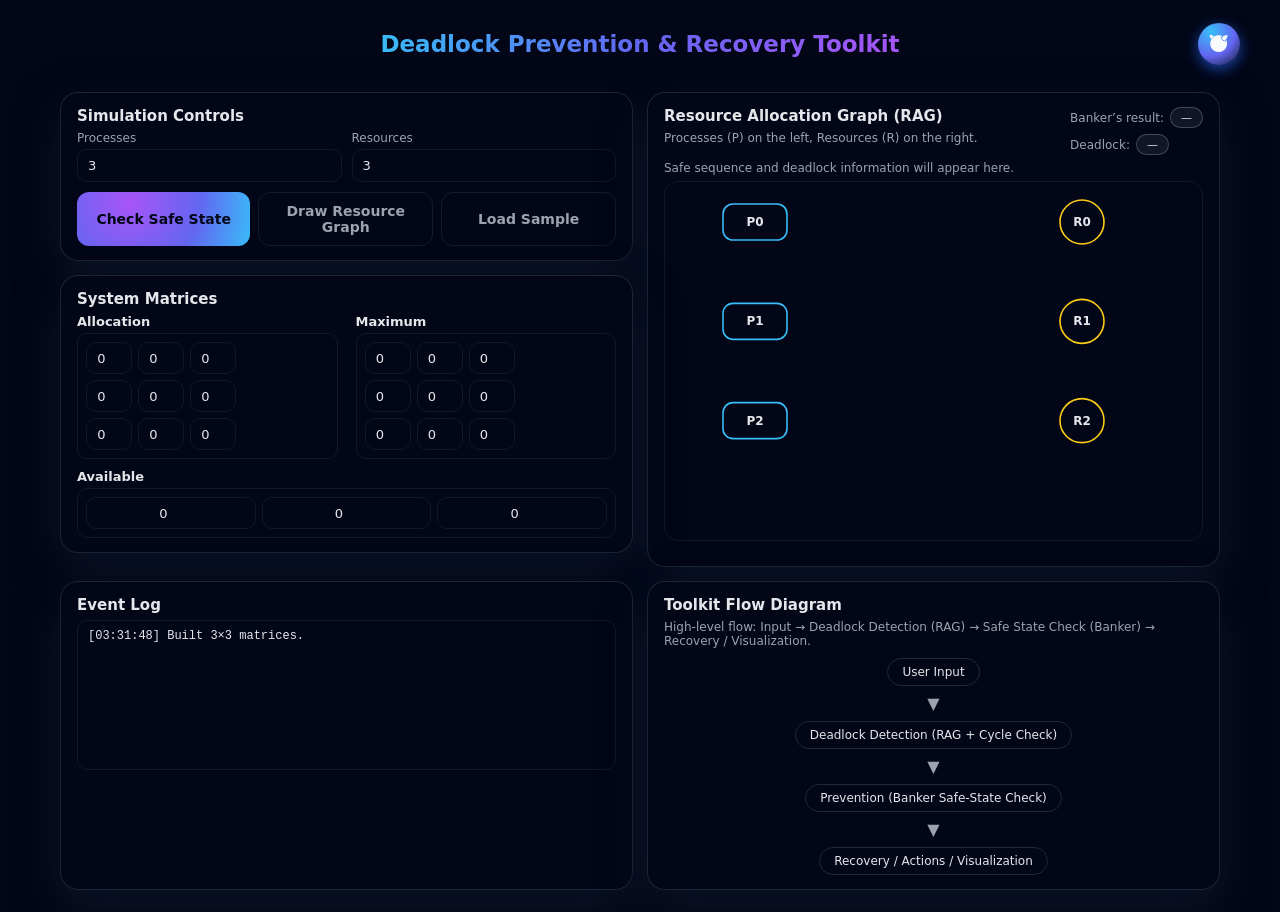
<file: Deadlock-Preventation-toolkit/frontend/index.html>
<!DOCTYPE html>
<html lang="en">
<head>
  <meta charset="utf-8" />
  <meta name="viewport" content="width=device-width,initial-scale=1" />
  <title>Deadlock Prevention & Recovery Toolkit</title>
  <link rel="stylesheet" href="https://cdnjs.cloudflare.com/ajax/libs/font-awesome/6.6.0/css/all.min.css" integrity="sha512-Kc323vGBEqzTmouAECnVceyQqyqdsSiqLQISBL29aUW4U/M7pSPA/gEUZQqv1cwx4OnYxTxve5UMg5GT6L4JJg==" crossorigin="anonymous" referrerpolicy="no-referrer" />
  <link rel="icon" type="image/x-icon" href="/my code/images/freebsd-brands-solid-full.svg">
  <link rel="stylesheet" href="style.css">
</head>
<body>
<header class="page-header">
  <div class="page-header-inner">
    <h1 class="page-title">Deadlock Prevention &amp; Recovery Toolkit</h1>
    <div class="logo-circle"><span class="logo-letter"><i class="fa-brands fa-freebsd"></i></span></div>
  </div>
</header>
<main class="dashboard">
  <!-- Simulation Controls -->
  <section class="panel controls">
    <div class="panel-title">Simulation Controls</div>
    <div class="controls-grid">
      <div class="field">
        <label>Processes</label>
        <input id="P" type="number" min="1" value="3">
      </div>
      <div class="field">
        <label>Resources</label>
        <input id="R" type="number" min="1" value="3">
      </div>
      <div class="controls-buttons">
        <button class="btn primary" onclick="checkState()">Check Safe State</button>
        <button class="btn ghost" onclick="drawGraph()">Draw Resource Graph</button>
        <button class="btn ghost" onclick="fillExample()">Load Sample</button>
      </div>
    </div>
  </section>
  <!-- RAG + inline results -->
  <section class="panel rag">
    <div class="rag-header">
      <div>
        <div class="panel-title">Resource Allocation Graph (RAG)</div>
        <div class="panel-subtitle small-sub">
          Processes (P) on the left, Resources (R) on the right.
        </div>
      </div>

      <div class="rag-results">
        <div class="rag-result-line">
          <span class="rag-label">Banker’s result:</span>
          <span id="bankerBadge" class="pill pill-neutral">—</span>
        </div>
        <div class="rag-result-line">
          <span class="rag-label">Deadlock:</span>
          <span id="deadlockBadge" class="pill pill-neutral">—</span>
        </div>
      </div>
    </div>

    <div id="ragText" class="rag-text">
      Safe sequence and deadlock information will appear here.
    </div>

    <div id="graphWrap" class="graph-wrap"></div>
  </section>
  <!-- System Matrices -->
  <section class="panel matrices">
    <div class="panel-title">System Matrices</div>

    <div class="matrices-top">
      <div class="matrix-block">
        <div class="matrix-title">Allocation</div>
        <div id="allocGrid" class="matrix-grid"></div>
      </div>
      <div class="matrix-block">
        <div class="matrix-title">Maximum</div>
        <div id="maxGrid" class="matrix-grid"></div>
      </div>
    </div>

    <div class="avail-block">
      <div class="matrix-title">Available</div>
      <div id="availGrid" class="avail-grid"></div>
    </div>
  </section>
  <!-- Event Log -->
  <section class="panel log">
    <div class="panel-title">Event Log</div>
    <div id="eventLog" class="event-log"></div>
  </section>
  <!-- Flow diagram -->
  <section class="panel flow">
    <div class="panel-title">Toolkit Flow Diagram</div>
    <div class="panel-subtitle">
      High-level flow: Input → Deadlock Detection (RAG) → Safe State Check (Banker) → Recovery / Visualization.
    </div>
    <div class="flow-diagram">
      <div class="flow-node">User Input</div>
      <div class="flow-arrow">▼</div>
      <div class="flow-node">Deadlock Detection (RAG + Cycle Check)</div>
      <div class="flow-arrow">▼</div>
      <div class="flow-node">Prevention (Banker Safe-State Check)</div>
      <div class="flow-arrow">▼</div>
      <div class="flow-node">Recovery / Actions / Visualization</div>
    </div>
  </section>
</main>
<script src="script.js"></script>
</body>
</html>
</file>
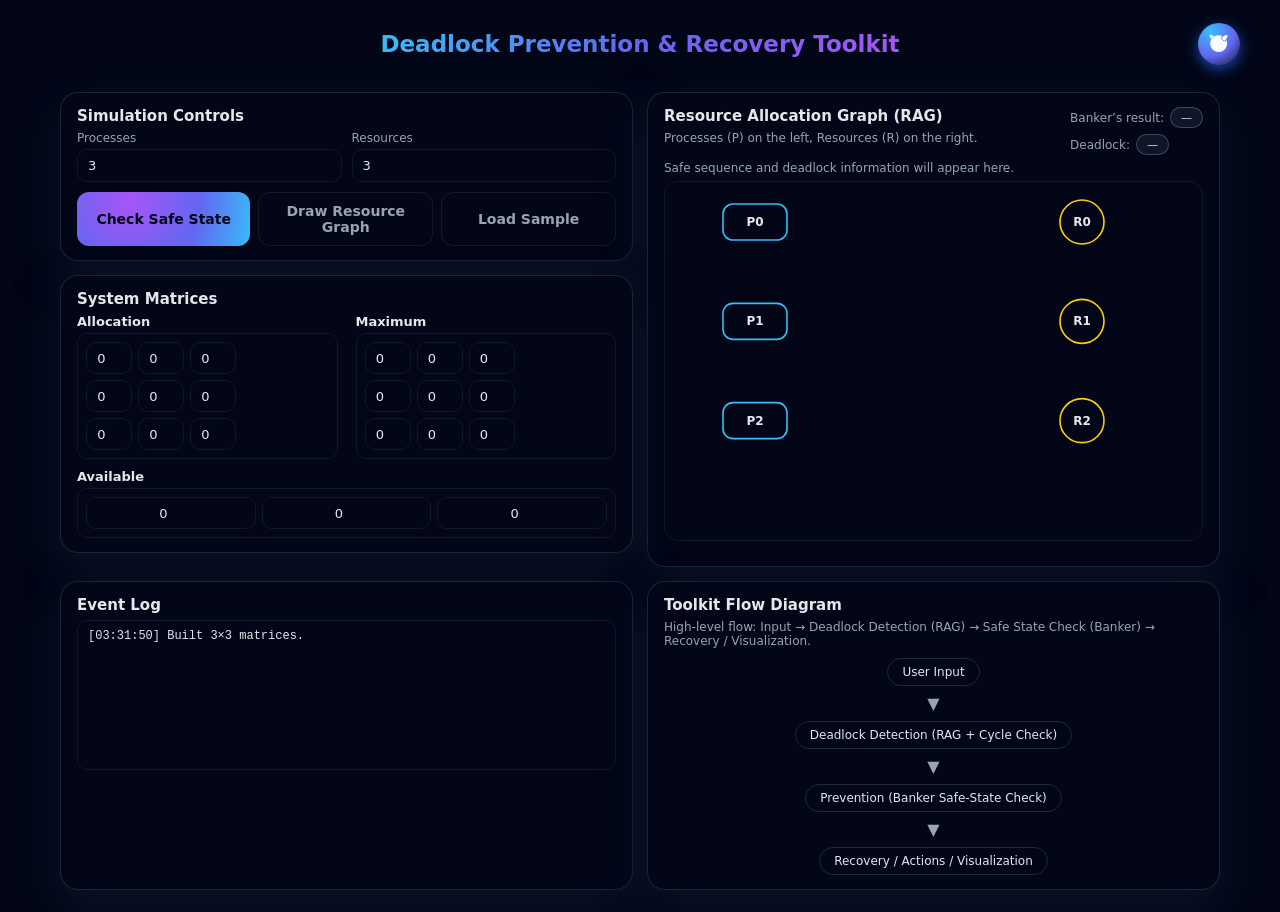
<file: Project/project.html>
<!DOCTYPE html>
<html lang="en">
<head>
  <meta charset="utf-8" />
  <meta name="viewport" content="width=device-width,initial-scale=1" />
  <title>Deadlock Prevention & Recovery Toolkit</title>
  <link rel="stylesheet" href="https://cdnjs.cloudflare.com/ajax/libs/font-awesome/6.6.0/css/all.min.css" integrity="sha512-Kc323vGBEqzTmouAECnVceyQqyqdsSiqLQISBL29aUW4U/M7pSPA/gEUZQqv1cwx4OnYxTxve5UMg5GT6L4JJg==" crossorigin="anonymous" referrerpolicy="no-referrer" />
  <link rel="icon" type="image/x-icon" href="/my code/images/freebsd-brands-solid-full.svg">
  <link rel="stylesheet" href="style.css">
</head>
<body>

<header class="page-header">
  <div class="page-header-inner">
    <h1 class="page-title">Deadlock Prevention &amp; Recovery Toolkit</h1>
    <div class="logo-circle"><span class="logo-letter"><i class="fa-brands fa-freebsd"></i></span></div>
  </div>
</header>

<main class="dashboard">

  <!-- Simulation Controls -->
  <section class="panel controls">
    <div class="panel-title">Simulation Controls</div>
    <div class="controls-grid">
      <div class="field">
        <label>Processes</label>
        <input id="P" type="number" min="1" value="3">
      </div>
      <div class="field">
        <label>Resources</label>
        <input id="R" type="number" min="1" value="3">
      </div>
      <div class="controls-buttons">
        <button class="btn primary" onclick="checkState()">Check Safe State</button>
        <button class="btn ghost" onclick="drawGraph()">Draw Resource Graph</button>
        <button class="btn ghost" onclick="fillExample()">Load Sample</button>
      </div>
    </div>
  </section>

  <!-- RAG + inline results -->
  <section class="panel rag">
    <div class="rag-header">
      <div>
        <div class="panel-title">Resource Allocation Graph (RAG)</div>
        <div class="panel-subtitle small-sub">
          Processes (P) on the left, Resources (R) on the right.
        </div>
      </div>

      <div class="rag-results">
        <div class="rag-result-line">
          <span class="rag-label">Banker’s result:</span>
          <span id="bankerBadge" class="pill pill-neutral">—</span>
        </div>
        <div class="rag-result-line">
          <span class="rag-label">Deadlock:</span>
          <span id="deadlockBadge" class="pill pill-neutral">—</span>
        </div>
      </div>
    </div>

    <div id="ragText" class="rag-text">
      Safe sequence and deadlock information will appear here.
    </div>

    <div id="graphWrap" class="graph-wrap"></div>
  </section>

  <!-- System Matrices -->
  <section class="panel matrices">
    <div class="panel-title">System Matrices</div>

    <div class="matrices-top">
      <div class="matrix-block">
        <div class="matrix-title">Allocation</div>
        <div id="allocGrid" class="matrix-grid"></div>
      </div>
      <div class="matrix-block">
        <div class="matrix-title">Maximum</div>
        <div id="maxGrid" class="matrix-grid"></div>
      </div>
    </div>

    <div class="avail-block">
      <div class="matrix-title">Available</div>
      <div id="availGrid" class="avail-grid"></div>
    </div>
  </section>

  <!-- Event Log -->
  <section class="panel log">
    <div class="panel-title">Event Log</div>
    <div id="eventLog" class="event-log"></div>
  </section>

  <!-- Flow diagram -->
  <section class="panel flow">
    <div class="panel-title">Toolkit Flow Diagram</div>
    <div class="panel-subtitle">
      High-level flow: Input → Deadlock Detection (RAG) → Safe State Check (Banker) → Recovery / Visualization.
    </div>
    <div class="flow-diagram">
      <div class="flow-node">User Input</div>
      <div class="flow-arrow">▼</div>
      <div class="flow-node">Deadlock Detection (RAG + Cycle Check)</div>
      <div class="flow-arrow">▼</div>
      <div class="flow-node">Prevention (Banker Safe-State Check)</div>
      <div class="flow-arrow">▼</div>
      <div class="flow-node">Recovery / Actions / Visualization</div>
    </div>
  </section>

</main>

<script src="script.js"></script>
</body>
</html>
</file>
<file: Deadlock-Preventation-toolkit/frontend/style.css>
:root{
  --bg:#020617;
  --card:#020617;
  --muted:#9ca3af;
  --border:#1f2937;
  --danger:#ef4444;
  --success:#22c55e;
  --text:#e5e7eb;
}

*{
  box-sizing:border-box;
  font-family:system-ui,-apple-system,"Segoe UI",sans-serif;
}

html,body{
  height:100%;
  margin:0;
  background:radial-gradient(circle at top left,#020617,#020617 45%,#020617 100%);
  color:var(--text);
}

/* header */

.page-header{
  padding-top:18px;
}

.page-header-inner{
  max-width:1200px;
  margin:0 auto 4px;
  position:relative;
  display:flex;
  align-items:center;
  justify-content:flex-end;
  height:52px;
}

.page-title{
  position:absolute;
  left:50%;
  transform:translateX(-50%);
  margin:0;
  font-size:23px;
  text-align:center;
  white-space:nowrap;
  background:linear-gradient(120deg,#38bdf8,#6366f1,#a855f7);
  -webkit-background-clip:text;
  background-clip:text;
  color:transparent;
}

.logo-circle{
  width:42px;
  height:42px;
  border-radius:50%;
  background:radial-gradient(circle at 30% 20%,#38bdf8,#6366f1 55%,#0f172a 100%);
  display:flex;
  align-items:center;
  justify-content:center;
  box-shadow:0 4px 14px rgba(37,99,235,0.7);
}

.logo-letter{
  font-size:20px;
  color:#f9fafb;
}

/* dashboard layout */

.dashboard{
  max-width:1200px;
  margin:8px auto 26px;
  padding:14px 20px 22px;
  display:grid;
  grid-template-columns:1.1fr 1.1fr;
  grid-template-rows:auto auto auto auto;
  gap:14px;
}

.panel{
  background:linear-gradient(145deg,#020617,#020617 60%,#020617 100%);
  border-radius:18px;
  padding:14px 16px;
  border:1px solid rgba(31,41,55,0.9);
  box-shadow:0 18px 45px rgba(15,23,42,0.8);
}

.controls{ grid-column:1 / 2; grid-row:1 / 2; }
.rag{ grid-column:2 / 3; grid-row:1 / 4; }
.matrices{ grid-column:1 / 2; grid-row:2 / 3; }
.log{ grid-column:1 / 2; grid-row:4 / 5; }
.flow{ grid-column:2 / 3; grid-row:4 / 5; }

.panel-title{
  font-size:15px;
  font-weight:600;
  margin-bottom:6px;
}

.panel-subtitle{
  font-size:12px;
  color:var(--muted);
}

.small-sub{
  margin-top:2px;
}

/* controls */

.controls-grid{
  display:grid;
  grid-template-columns:repeat(2,minmax(0,1fr));
  gap:10px;
  align-items:flex-end;
}

.field label{
  display:block;
  font-size:12px;
  color:var(--muted);
  margin-bottom:4px;
}

input[type=number],
input[type=text]{
  width:100%;
  padding:8px 10px;
  border-radius:10px;
  border:1px solid #111827;
  background:#020617;
  color:var(--text);
  font-size:13px;
  outline:none;
}

input:focus{
  border-color:#38bdf8;
}

.controls-buttons{
  display:flex;
  gap:8px;
  grid-column:1 / 3;
}

/* buttons */

.btn{
  border:none;
  border-radius:12px;
  padding:10px 14px;
  font-size:14px;
  cursor:pointer;
  font-weight:600;
  width:100%;
  transition:0.2s;
}

.btn.primary{
  background:radial-gradient(circle at 30% 20%,#a855f7,#6366f1 55%,#38bdf8 100%);
  color:#020617;
}

.btn.ghost{
  background:transparent;
  border:1px solid rgba(255,255,255,0.08);
  color:var(--muted);
}

.btn.primary:hover{
  background:#00b8e6;
  transform:scale(1.03);
}

.btn.ghost:hover{
  border-color:#38bdf8;
}

/* matrices */

.matrices-top{
  display:flex;
  gap:18px;
  margin-bottom:10px;
}

.matrix-block{
  flex:1;
  display:flex;
  flex-direction:column;
  gap:4px;
}

.matrix-title{
  font-size:13px;
  font-weight:600;
}

.matrix-grid{
  display:grid;
  gap:6px;
  background:#020617;
  padding:8px;
  border-radius:10px;
  border:1px solid #111827;
}

.avail-block{
  margin-top:4px;
  display:flex;
  flex-direction:column;
  gap:4px;
}

.avail-grid{
  display:flex;
  gap:6px;
  background:#020617;
  padding:8px;
  border-radius:10px;
  border:1px solid #111827;
}

.matrix-cell,
.avail-cell{
  width:46px;
  height:32px;
  border-radius:6px;
  border:1px solid #111827;
  background:#020617;
  color:#f9fafb;
  font-size:15px;
  line-height:30px;
  text-align:center;
  outline:none;
}

.matrix-cell:focus,
.avail-cell:focus{
  border-color:#38bdf8;
}

/* RAG + inline results */

.rag-header{
  display:flex;
  justify-content:space-between;
  align-items:flex-start;
  gap:16px;
}

.rag-results{
  display:flex;
  flex-direction:column;
  gap:6px;
  font-size:12px;
}

.rag-result-line{
  display:flex;
  align-items:center;
  gap:6px;
}

.rag-label{
  color:var(--muted);
}

.pill{
  padding:3px 10px;
  border-radius:999px;
  font-size:11px;
  border:1px solid transparent;
}

.pill-ok{
  background:rgba(22,163,74,0.15);
  color:#4ade80;
  border-color:rgba(34,197,94,0.4);
}

.pill-bad{
  background:rgba(239,68,68,0.15);
  color:#fecaca;
  border-color:rgba(248,113,113,0.5);
}

.pill-neutral{
  background:rgba(148,163,184,0.1);
  color:#e5e7eb;
  border-color:rgba(148,163,184,0.35);
}

.rag-text{
  margin-top:6px;
  margin-bottom:6px;
  font-size:12px;
  color:var(--muted);
}

/* graph */

.graph-wrap{
  width:100%;
  height:360px;
  border-radius:14px;
  border:1px solid #111827;
  background:radial-gradient(circle at top,#020617,#020617 70%,#020617 100%);
  overflow:hidden;
  margin-top:4px;
}

svg{
  width:100%;
  height:100%;
}

.nodeProc{
  fill:#020617;
  stroke:#38bdf8;
  stroke-width:1.6;
}

.nodeRes{
  fill:#020617;
  stroke:#facc15;
  stroke-width:1.6;
}

.textNode{
  fill:#e5e7eb;
  font-size:12px;
  font-weight:600;
}

.edgeAlloc{
  stroke:#22c55e;
  stroke-width:1.5;
  marker-end:url(#arrowAlloc);
}

.edgeNeed{
  stroke:#fb7185;
  stroke-width:1.5;
  marker-end:url(#arrowNeed);
}

/* log */

.event-log{
  margin-top:4px;
  height:150px;
  border-radius:10px;
  border:1px solid #111827;
  background:#020617;
  font-family:ui-monospace, SFMono-Regular, Menlo, Monaco, Consolas, "Courier New", monospace;
  font-size:12px;
  padding:8px 10px;
  overflow-y:auto;
  white-space:pre-wrap;
}

/* flow */

.flow-diagram{
  margin-top:10px;
  display:flex;
  flex-direction:column;
  align-items:center;
  gap:8px;
}

.flow-node{
  padding:6px 14px;
  border-radius:999px;
  border:1px solid #1f2937;
  background:#020617;
  font-size:12px;
}

.flow-arrow{
  font-size:16px;
  color:var(--muted);
}

/* responsive */

@media (max-width:980px){
  .dashboard{
    grid-template-columns:1fr;
    grid-template-rows:auto;
  }
  .controls,
  .rag,
  .matrices,
  .log,
  .flow{
    grid-column:1 / 2;
    grid-row:auto;
  }
}
</file>
<file: Project/style.css>
:root{
  --bg:#020617;
  --card:#020617;
  --muted:#9ca3af;
  --border:#1f2937;
  --danger:#ef4444;
  --success:#22c55e;
  --text:#e5e7eb;
}

*{
  box-sizing:border-box;
  font-family:system-ui,-apple-system,"Segoe UI",sans-serif;
}

html,body{
  height:100%;
  margin:0;
  background:radial-gradient(circle at top left,#020617,#020617 45%,#020617 100%);
  color:var(--text);
}

/* header */

.page-header{
  padding-top:18px;
}

.page-header-inner{
  max-width:1200px;
  margin:0 auto 4px;
  position:relative;
  display:flex;
  align-items:center;
  justify-content:flex-end;
  height:52px;
}

.page-title{
  position:absolute;
  left:50%;
  transform:translateX(-50%);
  margin:0;
  font-size:23px;
  text-align:center;
  white-space:nowrap;
  background:linear-gradient(120deg,#38bdf8,#6366f1,#a855f7);
  -webkit-background-clip:text;
  background-clip:text;
  color:transparent;
}

.logo-circle{
  width:42px;
  height:42px;
  border-radius:50%;
  background:radial-gradient(circle at 30% 20%,#38bdf8,#6366f1 55%,#0f172a 100%);
  display:flex;
  align-items:center;
  justify-content:center;
  box-shadow:0 4px 14px rgba(37,99,235,0.7);
}

.logo-letter{
  font-size:20px;
  color:#f9fafb;
}

/* dashboard layout */

.dashboard{
  max-width:1200px;
  margin:8px auto 26px;
  padding:14px 20px 22px;
  display:grid;
  grid-template-columns:1.1fr 1.1fr;
  grid-template-rows:auto auto auto auto;
  gap:14px;
}

.panel{
  background:linear-gradient(145deg,#020617,#020617 60%,#020617 100%);
  border-radius:18px;
  padding:14px 16px;
  border:1px solid rgba(31,41,55,0.9);
  box-shadow:0 18px 45px rgba(15,23,42,0.8);
}

.controls{ grid-column:1 / 2; grid-row:1 / 2; }
.rag{ grid-column:2 / 3; grid-row:1 / 4; }
.matrices{ grid-column:1 / 2; grid-row:2 / 3; }
.log{ grid-column:1 / 2; grid-row:4 / 5; }
.flow{ grid-column:2 / 3; grid-row:4 / 5; }

.panel-title{
  font-size:15px;
  font-weight:600;
  margin-bottom:6px;
}

.panel-subtitle{
  font-size:12px;
  color:var(--muted);
}

.small-sub{
  margin-top:2px;
}

/* controls */

.controls-grid{
  display:grid;
  grid-template-columns:repeat(2,minmax(0,1fr));
  gap:10px;
  align-items:flex-end;
}

.field label{
  display:block;
  font-size:12px;
  color:var(--muted);
  margin-bottom:4px;
}

input[type=number],
input[type=text]{
  width:100%;
  padding:8px 10px;
  border-radius:10px;
  border:1px solid #111827;
  background:#020617;
  color:var(--text);
  font-size:13px;
  outline:none;
}

input:focus{
  border-color:#38bdf8;
}

.controls-buttons{
  display:flex;
  gap:8px;
  grid-column:1 / 3;
}

/* buttons */

.btn{
  border:none;
  border-radius:12px;
  padding:10px 14px;
  font-size:14px;
  cursor:pointer;
  font-weight:600;
  width:100%;
  transition:0.2s;
}

.btn.primary{
  background:radial-gradient(circle at 30% 20%,#a855f7,#6366f1 55%,#38bdf8 100%);
  color:#020617;
}

.btn.ghost{
  background:transparent;
  border:1px solid rgba(255,255,255,0.08);
  color:var(--muted);
}

.btn.primary:hover{
  background:#00b8e6;
  transform:scale(1.03);
}

.btn.ghost:hover{
  border-color:#38bdf8;
}

/* matrices */

.matrices-top{
  display:flex;
  gap:18px;
  margin-bottom:10px;
}

.matrix-block{
  flex:1;
  display:flex;
  flex-direction:column;
  gap:4px;
}

.matrix-title{
  font-size:13px;
  font-weight:600;
}

.matrix-grid{
  display:grid;
  gap:6px;
  background:#020617;
  padding:8px;
  border-radius:10px;
  border:1px solid #111827;
}

.avail-block{
  margin-top:4px;
  display:flex;
  flex-direction:column;
  gap:4px;
}

.avail-grid{
  display:flex;
  gap:6px;
  background:#020617;
  padding:8px;
  border-radius:10px;
  border:1px solid #111827;
}

.matrix-cell,
.avail-cell{
  width:46px;
  height:32px;
  border-radius:6px;
  border:1px solid #111827;
  background:#020617;
  color:#f9fafb;
  font-size:15px;
  line-height:30px;
  text-align:center;
  outline:none;
}

.matrix-cell:focus,
.avail-cell:focus{
  border-color:#38bdf8;
}

/* RAG + inline results */

.rag-header{
  display:flex;
  justify-content:space-between;
  align-items:flex-start;
  gap:16px;
}

.rag-results{
  display:flex;
  flex-direction:column;
  gap:6px;
  font-size:12px;
}

.rag-result-line{
  display:flex;
  align-items:center;
  gap:6px;
}

.rag-label{
  color:var(--muted);
}

.pill{
  padding:3px 10px;
  border-radius:999px;
  font-size:11px;
  border:1px solid transparent;
}

.pill-ok{
  background:rgba(22,163,74,0.15);
  color:#4ade80;
  border-color:rgba(34,197,94,0.4);
}

.pill-bad{
  background:rgba(239,68,68,0.15);
  color:#fecaca;
  border-color:rgba(248,113,113,0.5);
}

.pill-neutral{
  background:rgba(148,163,184,0.1);
  color:#e5e7eb;
  border-color:rgba(148,163,184,0.35);
}

.rag-text{
  margin-top:6px;
  margin-bottom:6px;
  font-size:12px;
  color:var(--muted);
}

/* graph */

.graph-wrap{
  width:100%;
  height:360px;
  border-radius:14px;
  border:1px solid #111827;
  background:radial-gradient(circle at top,#020617,#020617 70%,#020617 100%);
  overflow:hidden;
  margin-top:4px;
}

svg{
  width:100%;
  height:100%;
}

.nodeProc{
  fill:#020617;
  stroke:#38bdf8;
  stroke-width:1.6;
}

.nodeRes{
  fill:#020617;
  stroke:#facc15;
  stroke-width:1.6;
}

.textNode{
  fill:#e5e7eb;
  font-size:12px;
  font-weight:600;
}

.edgeAlloc{
  stroke:#22c55e;
  stroke-width:1.5;
  marker-end:url(#arrowAlloc);
}

.edgeNeed{
  stroke:#fb7185;
  stroke-width:1.5;
  marker-end:url(#arrowNeed);
}

/* log */

.event-log{
  margin-top:4px;
  height:150px;
  border-radius:10px;
  border:1px solid #111827;
  background:#020617;
  font-family:ui-monospace, SFMono-Regular, Menlo, Monaco, Consolas, "Courier New", monospace;
  font-size:12px;
  padding:8px 10px;
  overflow-y:auto;
  white-space:pre-wrap;
}

/* flow */

.flow-diagram{
  margin-top:10px;
  display:flex;
  flex-direction:column;
  align-items:center;
  gap:8px;
}

.flow-node{
  padding:6px 14px;
  border-radius:999px;
  border:1px solid #1f2937;
  background:#020617;
  font-size:12px;
}

.flow-arrow{
  font-size:16px;
  color:var(--muted);
}

/* responsive */

@media (max-width:980px){
  .dashboard{
    grid-template-columns:1fr;
    grid-template-rows:auto;
  }
  .controls,
  .rag,
  .matrices,
  .log,
  .flow{
    grid-column:1 / 2;
    grid-row:auto;
  }
}
</file>
